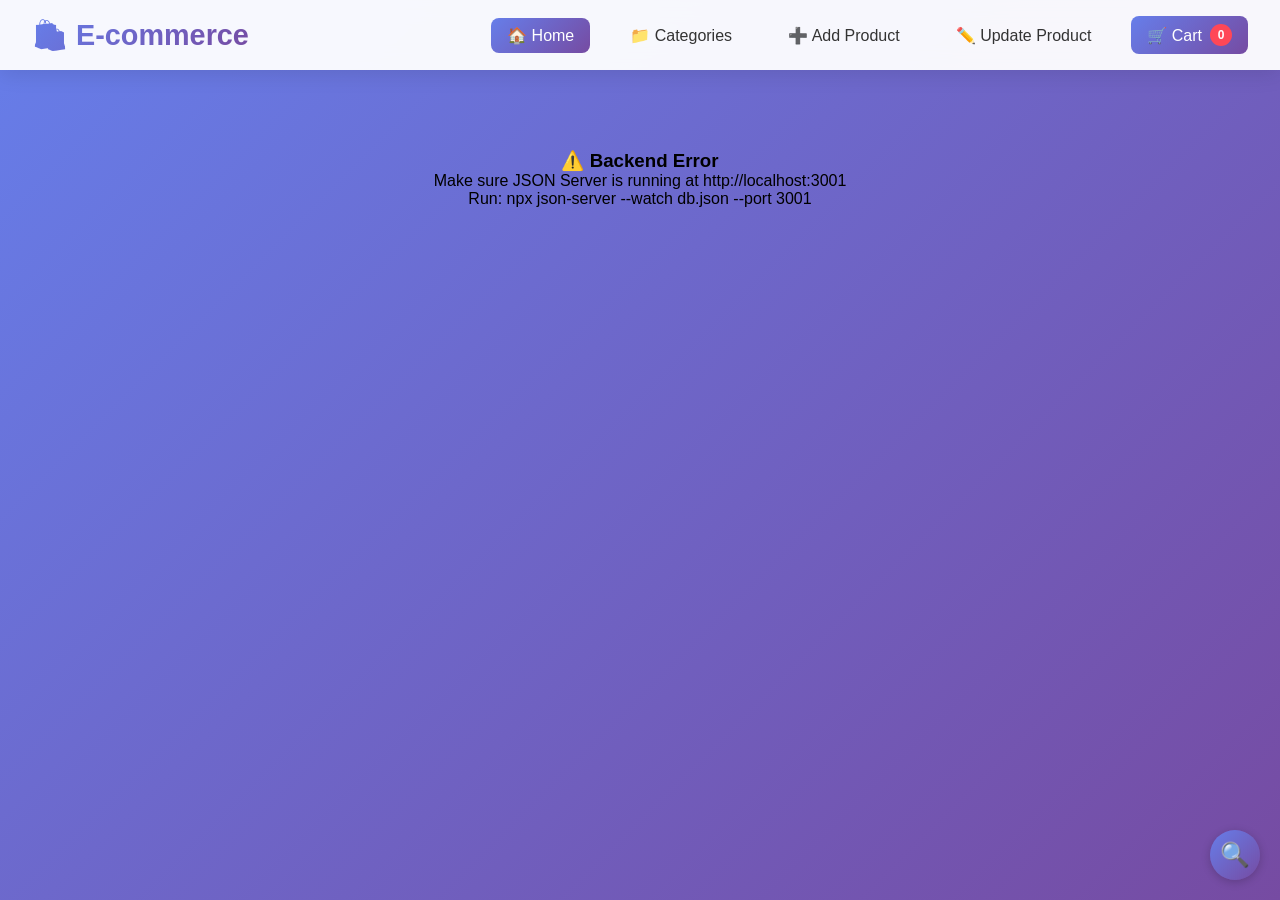
<file: index.html>
<!DOCTYPE html>
<html lang="en">
<head>
    <meta charset="UTF-8">
    <meta name="viewport" content="width=device-width, initial-scale=1.0, user-scalable=yes">
    <title>Home - ZeptoStore</title>
    <link rel="stylesheet" href="style.css">
    <style>
        /* Pagination Styles - Numbered Pagination */
        .pagination {
            display: flex;
            justify-content: center;
            margin: 2rem 0 3rem 0;
            flex-wrap: wrap;
        }

        .pagination-controls {
            display: flex;
            gap: 0.5rem;
            align-items: center;
            flex-wrap: wrap;
            justify-content: center;
        }

        .page-btn, .page-number {
            min-width: 40px;
            height: 40px;
            padding: 0 0.8rem;
            background: white;
            color: #667eea;
            border: 1px solid #ddd;
            border-radius: 8px;
            cursor: pointer;
            font-size: 0.9rem;
            font-weight: 500;
            transition: all 0.3s ease;
            display: inline-flex;
            align-items: center;
            justify-content: center;
        }

        .page-number {
            background: white;
            color: #333;
        }

        .page-number.active {
            background: linear-gradient(135deg, #667eea, #764ba2);
            color: white;
            border-color: transparent;
        }

        .page-btn:hover:not(:disabled), .page-number:hover:not(.active) {
            background: #f0f0f0;
            border-color: #667eea;
            transform: translateY(-2px);
        }

        .page-btn:disabled {
            opacity: 0.5;
            cursor: not-allowed;
        }

        .page-dots {
            padding: 0 0.5rem;
            color: #666;
        }

        .loading {
            text-align: center;
            padding: 3rem;
            font-size: 1.2rem;
            color: #667eea;
        }

        /* Sidebar Filter Styles */
        .filter-sidebar {
            position: fixed;
            left: -300px;
            top: 0;
            width: 280px;
            height: 100vh;
            background: white;
            box-shadow: 2px 0 10px rgba(0,0,0,0.1);
            transition: left 0.3s ease;
            z-index: 1000;
            padding: 1rem;
            overflow-y: auto;
        }

        .filter-sidebar.open {
            left: 0;
        }

        .filter-header {
            display: flex;
            justify-content: space-between;
            align-items: center;
            padding-bottom: 1rem;
            border-bottom: 1px solid #ddd;
            margin-bottom: 1rem;
        }

        .filter-header h3 {
            margin: 0;
            color: #333;
        }

        .close-filter {
            background: none;
            border: none;
            font-size: 1.5rem;
            cursor: pointer;
            color: #666;
        }

        .filter-group {
            margin-bottom: 1.5rem;
        }

        .filter-group label {
            display: block;
            font-weight: 600;
            margin-bottom: 0.5rem;
            color: #333;
        }

        .filter-group input, .filter-group select {
            width: 100%;
            padding: 0.6rem;
            border: 1px solid #ddd;
            border-radius: 8px;
            font-size: 0.9rem;
        }

        .filter-buttons {
            display: flex;
            gap: 0.5rem;
            margin-top: 1rem;
        }

        .filter-buttons button {
            flex: 1;
            padding: 0.6rem;
            border: none;
            border-radius: 8px;
            cursor: pointer;
            font-weight: 600;
        }

        .apply-filter-btn {
            background: linear-gradient(135deg, #667eea, #764ba2);
            color: white;
        }

        .reset-filter-btn {
            background: #f0f0f0;
            color: #333;
        }

        .filter-icon {
            position: fixed;
            bottom: 20px;
            right: 20px;
            background: linear-gradient(135deg, #667eea, #764ba2);
            color: white;
            width: 50px;
            height: 50px;
            border-radius: 50%;
            display: flex;
            align-items: center;
            justify-content: center;
            cursor: pointer;
            box-shadow: 0 2px 10px rgba(0,0,0,0.2);
            z-index: 999;
            font-size: 1.5rem;
        }

        @media (max-width: 768px) {
            .pagination-controls {
                gap: 0.3rem;
            }
            
            .page-btn, .page-number {
                min-width: 32px;
                height: 32px;
                padding: 0 0.5rem;
                font-size: 0.8rem;
            }
        }

        @media (max-width: 480px) {
            .page-btn, .page-number {
                min-width: 28px;
                height: 28px;
                padding: 0 0.4rem;
                font-size: 0.7rem;
            }
        }
    </style>
</head>
<body>
    <nav class="navbar">
        <div class="logo">🛍️ E-commerce</div>
        <div class="nav-links">
            <a href="index.html" class="nav-link active">🏠 Home</a>
            <a href="category.html" class="nav-link">📁 Categories</a>
            <a href="addProduct.html" class="nav-link">➕ Add Product</a>
            <a href="updateProduct.html" class="nav-link">✏️ Update Product</a>
            <div class="cart-icon" onclick="toggleCart()">
                🛒 Cart <span class="cart-count" id="cartCount">0</span>
            </div>
        </div>
    </nav>

    <div class="container">
        <div id="productsContainer" class="products-grid"></div>
        
        <!-- Numbered Pagination Bottom -->
        <div id="pagination" class="pagination"></div>
    </div>

    <!-- Filter Sidebar -->
    <div id="filterSidebar" class="filter-sidebar">
        <div class="filter-header">
            <h3>🔍 Filter Products</h3>
            <button class="close-filter" onclick="toggleFilterSidebar()">✕</button>
        </div>
        
        <div class="filter-group">
            <label>💰 Min Price</label>
            <input type="number" id="minPrice" placeholder="Min Price" step="1000">
        </div>
        
        <div class="filter-group">
            <label>💰 Max Price</label>
            <input type="number" id="maxPrice" placeholder="Max Price" step="1000">
        </div>
        
        <div class="filter-group">
            <label>⭐ Min Rating</label>
            <select id="minRating">
                <option value="">Any Rating</option>
                <option value="4">4★ & above</option>
                <option value="3">3★ & above</option>
                <option value="2">2★ & above</option>
            </select>
        </div>
        
        <div class="filter-group">
            <label>📊 Sort By</label>
            <select id="sortBy">
                <option value="createdAt">Latest First</option>
                <option value="price-asc">Price: Low to High</option>
                <option value="price-desc">Price: High to Low</option>
                <option value="rating">Top Rated</option>
            </select>
        </div>
        
        <div class="filter-buttons">
            <button class="apply-filter-btn" onclick="applyFilters()">Apply</button>
            <button class="reset-filter-btn" onclick="resetFilters()">Reset</button>
        </div>
    </div>

    <!-- Filter Icon Button -->
    <div class="filter-icon" onclick="toggleFilterSidebar()">
        🔍
    </div>

    <!-- Cart Drawer -->
    <div id="cartOverlay" class="cart-overlay">
        <div class="cart-drawer">
            <div class="cart-header">
                <h3>🛒 Your Cart</h3>
                <button onclick="toggleCart()" style="background: none; border: none; color: white; font-size: 1.5rem; cursor: pointer;">✕</button>
            </div>
            <div id="cartItemsList" class="cart-items"></div>
            <div class="cart-footer">
                <div style="font-size: 1.2rem; font-weight: bold;">Total: ₹<span id="cartTotal">0</span></div>
                <button class="checkout-btn" onclick="proceedToCheckout()">💳 Proceed to Checkout</button>
            </div>
        </div>
    </div>

    <script src="script.js"></script>
    <script>
        // ==================== PAGINATION VARIABLES ====================
        let currentPage = 1;
        let totalPages = 1;
        let totalProducts = 0;
        let perPage = 12;
        
        // ==================== FILTERS VARIABLES ====================
        let filters = {
            minPrice: '',
            maxPrice: '',
            minRating: '',
            sortBy: 'createdAt'
        };

        // ==================== URL HELPERS ====================
        function updateURL() {
            let hash = `page=${currentPage}`;
            if (filters.minPrice) hash += `&minPrice=${filters.minPrice}`;
            if (filters.maxPrice) hash += `&maxPrice=${filters.maxPrice}`;
            if (filters.minRating) hash += `&minRating=${filters.minRating}`;
            if (filters.sortBy && filters.sortBy !== 'createdAt') hash += `&sortBy=${filters.sortBy}`;
            window.location.hash = hash;
        }

        function getFiltersFromURL() {
            const hash = window.location.hash.substring(1);
            const params = new URLSearchParams(hash);
            
            const page = parseInt(params.get('page'));
            if (!isNaN(page) && page > 0) {
                currentPage = page;
            }
            
            filters.minPrice = params.get('minPrice') || '';
            filters.maxPrice = params.get('maxPrice') || '';
            filters.minRating = params.get('minRating') || '';
            filters.sortBy = params.get('sortBy') || 'createdAt';
            
            document.getElementById('minPrice').value = filters.minPrice;
            document.getElementById('maxPrice').value = filters.maxPrice;
            document.getElementById('minRating').value = filters.minRating;
            document.getElementById('sortBy').value = filters.sortBy;
        }

        // ==================== FILTER SIDEBAR FUNCTIONS ====================
        function toggleFilterSidebar() {
            const sidebar = document.getElementById('filterSidebar');
            sidebar.classList.toggle('open');
        }

        // ==================== PRODUCTS LOADING ====================
        async function loadProducts() {
            try {
                const container = document.getElementById('productsContainer');
                if (container) {
                    container.innerHTML = '<div class="loading">Loading products... ⏳</div>';
                }
                
                let url = `${API}/products?page=${currentPage}&limit=${perPage}`;
                
                if (filters.minPrice) url += `&minPrice=${filters.minPrice}`;
                if (filters.maxPrice) url += `&maxPrice=${filters.maxPrice}`;
                if (filters.minRating) url += `&rating=${filters.minRating}`;
                
                let sortField = 'createdAt';
                let sortDir = 'DESC';
                
                if (filters.sortBy === 'price-asc') {
                    sortField = 'price';
                    sortDir = 'ASC';
                } else if (filters.sortBy === 'price-desc') {
                    sortField = 'price';
                    sortDir = 'DESC';
                } else if (filters.sortBy === 'rating') {
                    sortField = 'rating';
                    sortDir = 'DESC';
                }
                
                url += `&sortBy=${sortField}&sortOrder=${sortDir}`;
                
                const response = await fetch(url);
                const data = await response.json();
                
                totalProducts = data.total || 0;
                totalPages = Math.ceil(totalProducts / perPage);
                
                renderProducts(data.data || []);
                renderPagination();
                
            } catch (error) {
                console.error('Error loading products:', error);
                const container = document.getElementById('productsContainer');
                if (container) {
                    container.innerHTML = `
                        <div style="grid-column: 1/-1; text-align: center; padding: 3rem;">
                            <h3>⚠️ Backend Error</h3>
                            <p>Make sure JSON Server is running at ${API}</p>
                            <p>Run: npx json-server --watch db.json --port 3001</p>
                        </div>
                    `;
                }
            }
        }

        function renderProducts(products) {
            const container = document.getElementById('productsContainer');
            if (!container) return;
            
            if (!products.length) {
                container.innerHTML = '<div style="grid-column: 1/-1; text-align: center; padding: 3rem;">No products found 🔍</div>';
                return;
            }

            container.innerHTML = products.map(product => `
                <div class="product-card">
                    <div class="product-icon">${getCategoryIcon(product.category)}</div>
                    <div class="product-info">
                        <div class="product-category">${escapeHtml(product.category || 'Uncategorized')}</div>
                        <div class="product-title">${escapeHtml(product.title)}</div>
                        <div class="product-price">₹${(product.price || 0).toLocaleString('en-IN')}</div>
                        <div class="product-rating">${renderStars(product.rating)}</div>
                        <div style="font-size: 0.8rem; color: #666;">${escapeHtml(product.brand || 'No brand')}</div>
                    </div>
                    <div class="product-actions">
                        <button class="add-to-cart" onclick='addToCart(${JSON.stringify(product).replace(/'/g, "&#39;")})'>🛒 Add to Cart</button>
                        <button class="delete-product" onclick="deleteProduct(${product.id})">🗑️ Delete</button>
                    </div>
                </div>
            `).join('');
        }

        // ==================== NUMBERED PAGINATION WITH < and > ====================
        function renderPagination() {
            const container = document.getElementById('pagination');
            if (!container) return;
            
            if (totalPages <= 1) {
                container.innerHTML = '';
                return;
            }
            
            let paginationHTML = '<div class="pagination-controls">';
            
            // Previous Button (<)
            paginationHTML += `
                <button class="page-btn" onclick="prevPage()" ${currentPage === 1 ? 'disabled' : ''}>
                    &lt;
                </button>
            `;
            
            // Page Numbers (1 2 3 4 5 ... 10)
            const maxVisible = 5;
            let startPage = Math.max(1, currentPage - Math.floor(maxVisible / 2));
            let endPage = Math.min(totalPages, startPage + maxVisible - 1);
            
            if (endPage - startPage + 1 < maxVisible) {
                startPage = Math.max(1, endPage - maxVisible + 1);
            }
            
            // First page + dots
            if (startPage > 1) {
                paginationHTML += `<button class="page-number" onclick="goToPage(1)">1</button>`;
                if (startPage > 2) {
                    paginationHTML += `<span class="page-dots">...</span>`;
                }
            }
            
            // Page numbers
            for (let i = startPage; i <= endPage; i++) {
                paginationHTML += `
                    <button class="page-number ${currentPage === i ? 'active' : ''}" 
                            onclick="goToPage(${i})">
                        ${i}
                    </button>
                `;
            }
            
            // Last page + dots
            if (endPage < totalPages) {
                if (endPage < totalPages - 1) {
                    paginationHTML += `<span class="page-dots">...</span>`;
                }
                paginationHTML += `<button class="page-number" onclick="goToPage(${totalPages})">${totalPages}</button>`;
            }
            
            // Next Button (>)
            paginationHTML += `
                <button class="page-btn" onclick="nextPage()" ${currentPage === totalPages ? 'disabled' : ''}>
                    &gt;
                </button>
            `;
            
            paginationHTML += `</div>`;
            paginationHTML += `<div class="page-info-text">Page ${currentPage} of ${totalPages} | ${totalProducts} products</div>`;
            
            container.innerHTML = paginationHTML;
        }
        
        function goToPage(page) {
            if (page !== currentPage && page >= 1 && page <= totalPages) {
                currentPage = page;
                updateURL();
                loadProducts();
                window.scrollTo({ top: 0, behavior: 'smooth' });
            }
        }
        
        function prevPage() {
            if (currentPage > 1) {
                currentPage--;
                updateURL();
                loadProducts();
                window.scrollTo({ top: 0, behavior: 'smooth' });
            }
        }
        
        function nextPage() {
            if (currentPage < totalPages) {
                currentPage++;
                updateURL();
                loadProducts();
                window.scrollTo({ top: 0, behavior: 'smooth' });
            }
        }

        // ==================== FILTER FUNCTIONS ====================
        function applyFilters() {
            filters.minPrice = document.getElementById('minPrice').value;
            filters.maxPrice = document.getElementById('maxPrice').value;
            filters.minRating = document.getElementById('minRating').value;
            filters.sortBy = document.getElementById('sortBy').value;
            currentPage = 1;
            updateURL();
            loadProducts();
            toggleFilterSidebar();
        }

        function resetFilters() {
            document.getElementById('minPrice').value = '';
            document.getElementById('maxPrice').value = '';
            document.getElementById('minRating').value = '';
            document.getElementById('sortBy').value = 'createdAt';
            
            filters = {
                minPrice: '',
                maxPrice: '',
                minRating: '',
                sortBy: 'createdAt'
            };
            currentPage = 1;
            updateURL();
            loadProducts();
            toggleFilterSidebar();
        }

        // ==================== DELETE PRODUCT ====================
        async function deleteProduct(id) {
            if (!confirm('Are you sure you want to delete this product?')) return;
            try {
                const response = await fetch(`${API}/products/${id}`, { method: 'DELETE' });
                if (response.ok) {
                    showToast('Product deleted successfully!');
                    loadProducts();
                } else {
                    showToast('Failed to delete product', 'error');
                }
            } catch (error) {
                showToast('Error deleting product', 'error');
            }
        }

        // ==================== WATCH URL CHANGES ====================
        window.addEventListener('hashchange', function() {
            getFiltersFromURL();
            loadProducts();
        });

        // ==================== INITIALIZE PAGE ====================
        getFiltersFromURL();
        loadProducts();
    </script>
</body>
</html>
</file>
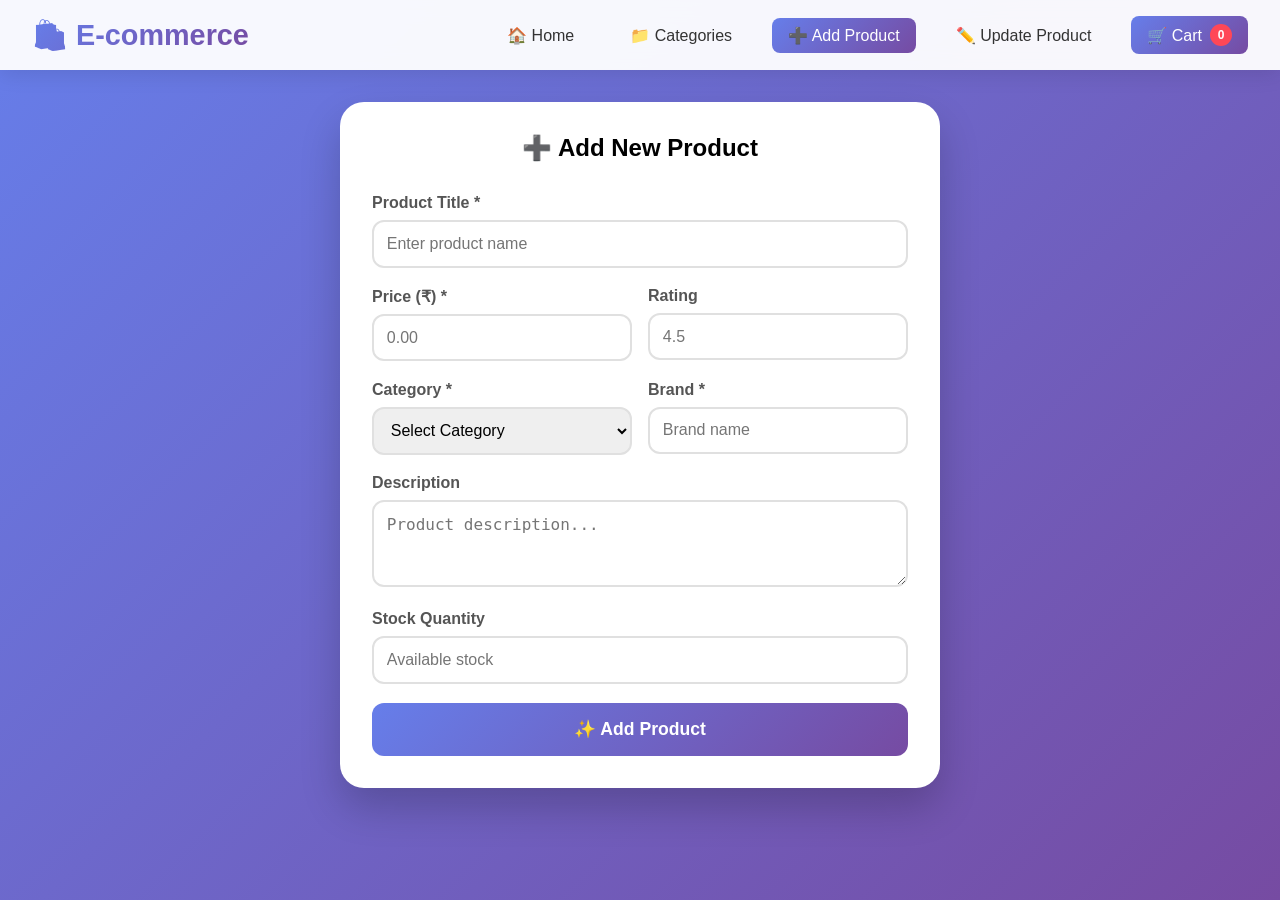
<file: addProduct.html>
<!DOCTYPE html>
<html lang="en">
<head>
    <meta charset="UTF-8">
    <meta name="viewport" content="width=device-width, initial-scale=1.0">
    <title>Add Product - ZeptoStore</title>
    <link rel="stylesheet" href="style.css">
</head>
<body>
    <nav class="navbar">
        <div class="logo">🛍️ E-commerce</div>
        <div class="nav-links">
            <a href="index.html" class="nav-link">🏠 Home</a>
            <a href="category.html" class="nav-link">📁 Categories</a>
            <a href="addProduct.html" class="nav-link active">➕ Add Product</a>
            <a href="updateProduct.html" class="nav-link">✏️ Update Product</a>
            <div class="cart-icon" onclick="toggleCart()">
                🛒 Cart <span class="cart-count" id="cartCount">0</span>
            </div>
        </div>
    </nav>

    <div class="container">
        <div class="form-container">
            <h2 style="text-align: center; margin-bottom: 2rem;">➕ Add New Product</h2>
            <form id="productForm">
                <div class="form-group">
                    <label>Product Title *</label>
                    <input type="text" id="title" required placeholder="Enter product name">
                </div>
                <div class="form-row">
                    <div class="form-group">
                        <label>Price (₹) *</label>
                        <input type="number" id="price" required placeholder="0.00">
                    </div>
                    <div class="form-group">
                        <label>Rating</label>
                        <input type="number" id="rating" step="0.1" min="0" max="5" placeholder="4.5">
                    </div>
                </div>
                <div class="form-row">
                    <div class="form-group">
                        <label>Category *</label>
                        <select id="category" required>
                            <option value="">Select Category</option>
                            <option value="Electronics">📱 Electronics</option>
                            <option value="Clothing">👕 Clothing</option>
                            <option value="Books">📚 Books</option>
                            <option value="Sports">⚽ Sports</option>
                            <option value="Home">🏠 Home</option>
                            <option value="Beauty">💄 Beauty</option>
                            <option value="Toys">🧸 Toys</option>
                        </select>
                    </div>
                    <div class="form-group">
                        <label>Brand *</label>
                        <input type="text" id="brand" required placeholder="Brand name">
                    </div>
                </div>
                <div class="form-group">
                    <label>Description</label>
                    <textarea id="description" rows="3" placeholder="Product description..."></textarea>
                </div>
                <div class="form-group">
                    <label>Stock Quantity</label>
                    <input type="number" id="stock" placeholder="Available stock">
                </div>
                <button type="button" class="submit-btn" onclick="addProduct()">✨ Add Product</button>
            </form>
        </div>
    </div>

    <!-- Cart Drawer -->
    <div id="cartOverlay" class="cart-overlay">
        <div class="cart-drawer">
            <div class="cart-header">
                <h3>🛒 Your Cart</h3>
                <button onclick="toggleCart()" style="background: none; border: none; color: white; font-size: 1.5rem; cursor: pointer;">✕</button>
            </div>
            <div id="cartItemsList" class="cart-items"></div>
            <div class="cart-footer">
                <div style="font-size: 1.2rem; font-weight: bold;">Total: ₹<span id="cartTotal">0</span></div>
                <button class="checkout-btn" onclick="proceedToCheckout()">💳 Proceed to Checkout</button>
            </div>
        </div>
    </div>

    <script src="script.js"></script>
    <script>
        async function addProduct() {
            const title = document.getElementById('title').value.trim();
            const price = document.getElementById('price').value;
            const category = document.getElementById('category').value;
            const brand = document.getElementById('brand').value.trim();
            const rating = document.getElementById('rating').value;
            const description = document.getElementById('description').value;
            const stock = document.getElementById('stock').value;

            if (!title || !price || !category || !brand) {
                showToast('Please fill all required fields!', 'error');
                return;
            }

            const product = {
                title,
                description: description || 'No description',
                price: parseFloat(price),
                category,
                brand,
                rating: parseFloat(rating) || 0,
                stock: parseInt(stock) || 0,
                createdAt: new Date().toISOString()
            };

            try {
                const response = await fetch(`${API}/products`, {
                    method: 'POST',
                    headers: { 'Content-Type': 'application/json' },
                    body: JSON.stringify(product)
                });

                if (response.ok) {
                    showToast('Product added successfully! 🎉');
                    document.getElementById('productForm').reset();
                    setTimeout(() => {
                        window.location.href = 'index.html';
                    }, 1500);
                } else {
                    showToast('Failed to add product', 'error');
                }
            } catch (error) {
                showToast('Error connecting to server', 'error');
            }
        }
    </script>
</body>
</html>
</file>
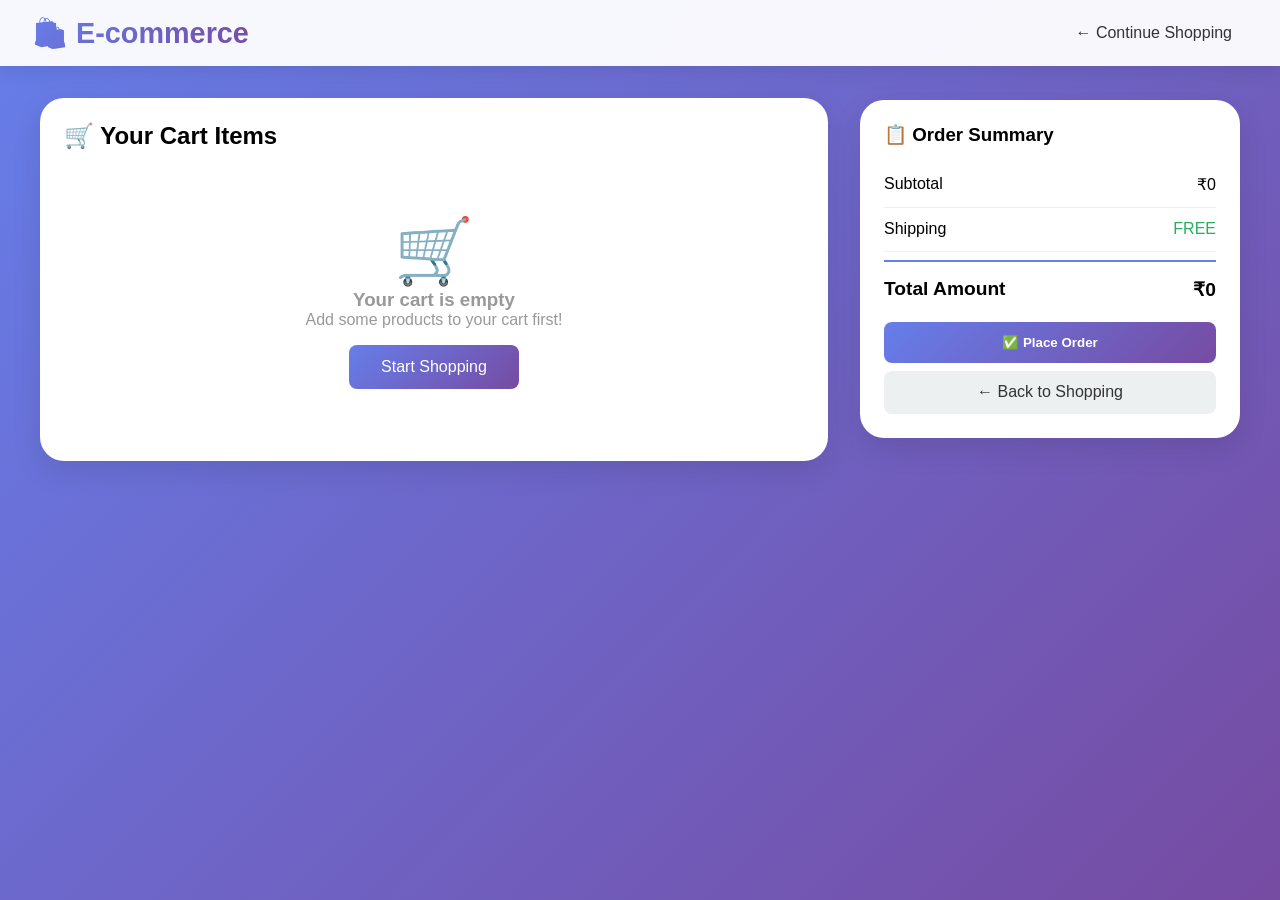
<file: addToCart.html>
<!DOCTYPE html>
<html lang="en">
<head>
    <meta charset="UTF-8">
    <meta name="viewport" content="width=device-width, initial-scale=1.0">
    <title>Checkout - ZeptoStore</title>
    <link rel="stylesheet" href="style.css">
</head>
<body>
    <nav class="navbar">
        <div class="logo">🛍️ E-commerce</div>
        <a href="index.html" class="nav-link">← Continue Shopping</a>
    </nav>

    <div class="container">
        <div class="checkout-container">
            <div class="cart-items-section">
                <h2 style="margin-bottom: 1rem;">🛒 Your Cart Items</h2>
                <div id="cartItems"></div>
            </div>

            <div class="summary-card">
                <h3 style="margin-bottom: 1rem;">📋 Order Summary</h3>
                <div class="summary-row">
                    <span>Subtotal</span>
                    <span>₹<span id="subtotal">0</span></span>
                </div>
                <div class="summary-row">
                    <span>Shipping</span>
                    <span style="color: #27ae60;">FREE</span>
                </div>
                <div class="summary-row total">
                    <span>Total Amount</span>
                    <span>₹<span id="totalAmount">0</span></span>
                </div>
                <button class="checkout-btn" onclick="placeOrder()">✅ Place Order</button>
                <a href="index.html" style="display: block; text-align: center; margin-top: 0.5rem; padding: 0.8rem; background: #ecf0f1; color: #333; text-decoration: none; border-radius: 8px;">← Back to Shopping</a>
            </div>
        </div>
    </div>

    <script>
        const API = "http://localhost:3001";
        
        function getCategoryIcon(category) {
            const icons = {
                'Electronics': '📱', 'Clothing': '👕', 'Books': '📚',
                'Sports': '⚽', 'Home': '🏠', 'Beauty': '💄', 'Toys': '🧸'
            };
            return icons[category] || '📦';
        }

        function escapeHtml(str) {
            if (!str) return '';
            return str.replace(/[&<>]/g, function(m) {
                if (m === '&') return '&amp;';
                if (m === '<') return '&lt;';
                if (m === '>') return '&gt;';
                return m;
            });
        }

        function showToast(message, type = 'success') {
            const toast = document.createElement('div');
            toast.className = 'toast';
            toast.textContent = message;
            document.body.appendChild(toast);
            setTimeout(() => toast.remove(), 2000);
        }

        let cart = JSON.parse(localStorage.getItem('cart') || '[]');

        function renderCart() {
            const container = document.getElementById('cartItems');
            if (cart.length === 0) {
                container.innerHTML = `
                    <div class="empty-cart">
                        <div style="font-size: 4rem;">🛒</div>
                        <h3>Your cart is empty</h3>
                        <p>Add some products to your cart first!</p>
                        <a href="index.html" style="display: inline-block; margin-top: 1rem; padding: 0.8rem 2rem; background: linear-gradient(135deg, #667eea, #764ba2); color: white; text-decoration: none; border-radius: 8px;">Start Shopping</a>
                    </div>
                `;
                document.getElementById('subtotal').textContent = '0';
                document.getElementById('totalAmount').textContent = '0';
                return;
            }

            let subtotal = 0;
            container.innerHTML = cart.map(item => {
                const itemTotal = item.price * item.quantity;
                subtotal += itemTotal;
                return `
                    <div style="display: flex; gap: 1rem; padding: 1rem 0; border-bottom: 1px solid #ecf0f1; align-items: center;">
                        <div style="width: 60px; height: 60px; background: linear-gradient(135deg, #f5f7fa, #c3cfe2); border-radius: 12px; display: flex; align-items: center; justify-content: center; font-size: 1.8rem;">${getCategoryIcon(item.category)}</div>
                        <div style="flex: 1;">
                            <div style="font-weight: 600;">${escapeHtml(item.title)}</div>
                            <div style="color: #27ae60;">₹${item.price}</div>
                            <div style="color: #666; font-size: 0.85rem;">Quantity: ${item.quantity}</div>
                        </div>
                        <div style="font-weight: bold;">₹${itemTotal}</div>
                    </div>
                `;
            }).join('');

            document.getElementById('subtotal').textContent = subtotal.toLocaleString('en-IN');
            document.getElementById('totalAmount').textContent = subtotal.toLocaleString('en-IN');
        }

        function placeOrder() {
            if (cart.length === 0) {
                showToast('Cart is empty!', 'error');
                return;
            }

            const total = cart.reduce((sum, item) => sum + (item.price * item.quantity), 0);
            
            if (confirm(`🛍️ Confirm Your Order\n\nTotal Amount: ₹${total.toLocaleString('en-IN')}\nItems: ${cart.length}\n\nClick OK to place your order.`)) {
                showToast('🎉 Order placed successfully! Thank you for shopping!');
                localStorage.removeItem('cart');
                setTimeout(() => {
                    window.location.href = 'index.html';
                }, 2000);
            }
        }

        renderCart();
    </script>
</body>
</html>
</file>
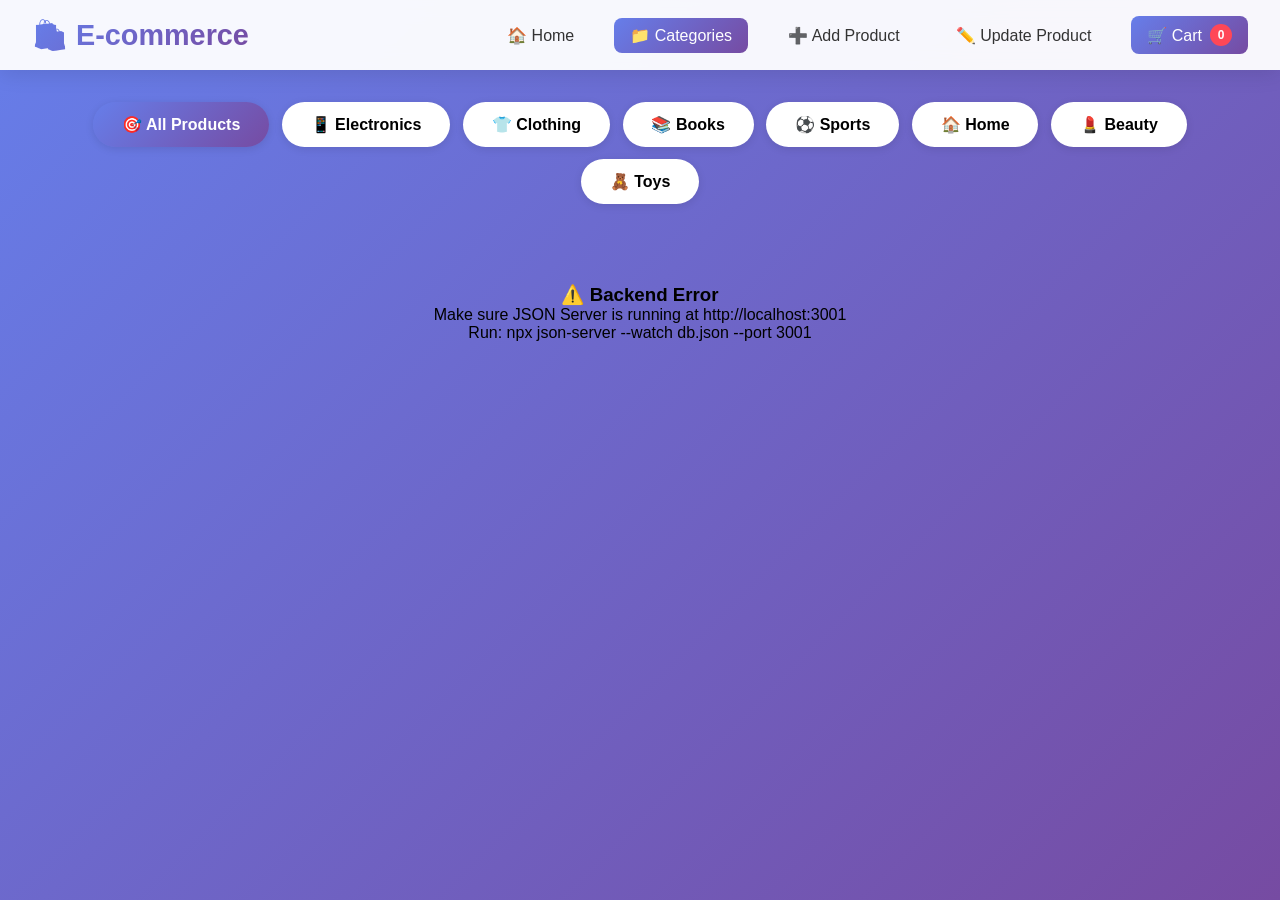
<file: category.html>
<!DOCTYPE html>
<html lang="en">
<head>
    <meta charset="UTF-8">
    <meta name="viewport" content="width=device-width, initial-scale=1.0, user-scalable=yes">
    <title>Categories - ZeptoStore</title>
    <link rel="stylesheet" href="style.css">
    <style>
        /* Pagination Styles - Numbered Pagination */
        .pagination {
            display: flex;
            justify-content: center;
            margin: 2rem 0 3rem 0;
            flex-wrap: wrap;
        }

        .pagination-controls {
            display: flex;
            gap: 0.5rem;
            align-items: center;
            flex-wrap: wrap;
            justify-content: center;
        }

        .page-btn, .page-number {
            min-width: 40px;
            height: 40px;
            padding: 0 0.8rem;
            background: white;
            color: #667eea;
            border: 1px solid #ddd;
            border-radius: 8px;
            cursor: pointer;
            font-size: 0.9rem;
            font-weight: 500;
            transition: all 0.3s ease;
            display: inline-flex;
            align-items: center;
            justify-content: center;
        }

        .page-number {
            background: white;
            color: #333;
        }

        .page-number.active {
            background: linear-gradient(135deg, #667eea, #764ba2);
            color: white;
            border-color: transparent;
        }

        .page-btn:hover:not(:disabled), .page-number:hover:not(.active) {
            background: #f0f0f0;
            border-color: #667eea;
            transform: translateY(-2px);
        }

        .page-btn:disabled {
            opacity: 0.5;
            cursor: not-allowed;
        }

        .page-dots {
            padding: 0 0.5rem;
            color: #666;
        }

        .loading {
            text-align: center;
            padding: 3rem;
            font-size: 1.2rem;
            color: #667eea;
        }

        @media (max-width: 768px) {
            .pagination-controls {
                gap: 0.3rem;
            }
            
            .page-btn, .page-number {
                min-width: 32px;
                height: 32px;
                padding: 0 0.5rem;
                font-size: 0.8rem;
            }
        }

        @media (max-width: 480px) {
            .page-btn, .page-number {
                min-width: 28px;
                height: 28px;
                padding: 0 0.4rem;
                font-size: 0.7rem;
            }
        }
    </style>
</head>
<body>
    <nav class="navbar">
        <div class="logo">🛍️ E-commerce</div>
        <div class="nav-links">
            <a href="index.html" class="nav-link">🏠 Home</a>
            <a href="category.html" class="nav-link active">📁 Categories</a>
            <a href="addProduct.html" class="nav-link">➕ Add Product</a>
            <a href="updateProduct.html" class="nav-link">✏️ Update Product</a>
            <div class="cart-icon" onclick="toggleCart()">
                🛒 Cart <span class="cart-count" id="cartCount">0</span>
            </div>
        </div>
    </nav>

    <div class="container">
        <div class="category-tabs" id="categoryTabs"></div>
        
        <div id="productsContainer" class="products-grid"></div>
        
        <!-- Numbered Pagination Bottom -->
        <div id="pagination" class="pagination"></div>
    </div>

    <!-- Cart Drawer -->
    <div id="cartOverlay" class="cart-overlay">
        <div class="cart-drawer">
            <div class="cart-header">
                <h3>🛒 Your Cart</h3>
                <button onclick="toggleCart()" style="background: none; border: none; color: white; font-size: 1.5rem; cursor: pointer;">✕</button>
            </div>
            <div id="cartItemsList" class="cart-items"></div>
            <div class="cart-footer">
                <div style="font-size: 1.2rem; font-weight: bold;">Total: ₹<span id="cartTotal">0</span></div>
                <button class="checkout-btn" onclick="proceedToCheckout()">💳 Proceed to Checkout</button>
            </div>
        </div>
    </div>

    <script src="script.js"></script>
    <script>
        // ==================== PAGINATION VARIABLES ====================
        let currentPage = 1;
        let totalPages = 1;
        let totalProducts = 0;
        let perPage = 12;
        let currentCategory = "all";

        // ==================== CATEGORIES DATA ====================
        const categories = [
            { id: "all", name: "All Products", icon: "🎯" },
            { id: "Electronics", name: "Electronics", icon: "📱" },
            { id: "Clothing", name: "Clothing", icon: "👕" },
            { id: "Books", name: "Books", icon: "📚" },
            { id: "Sports", name: "Sports", icon: "⚽" },
            { id: "Home", name: "Home", icon: "🏠" },
            { id: "Beauty", name: "Beauty", icon: "💄" },
            { id: "Toys", name: "Toys", icon: "🧸" }
        ];

        // ==================== URL HELPERS ====================
        function updateURL() {
            let hash = `page=${currentPage}`;
            if (currentCategory !== 'all') {
                hash += `&category=${currentCategory}`;
            }
            window.location.hash = hash;
        }

        function getPageFromURL() {
            const hash = window.location.hash.substring(1);
            const params = new URLSearchParams(hash);
            
            const page = parseInt(params.get('page'));
            const category = params.get('category');
            
            if (!isNaN(page) && page > 0) {
                currentPage = page;
            }
            
            if (category && category !== 'all') {
                currentCategory = category;
            }
        }

        // ==================== CATEGORY FUNCTIONS ====================
        function renderCategoryTabs() {
            const container = document.getElementById('categoryTabs');
            if (!container) return;
            
            container.innerHTML = categories.map(cat => `
                <button class="category-tab ${currentCategory === cat.id ? 'active' : ''}" onclick="selectCategory('${cat.id}')">
                    ${cat.icon} ${cat.name}
                </button>
            `).join('');
        }

        async function selectCategory(category) {
            currentCategory = category;
            currentPage = 1;
            renderCategoryTabs();
            updateURL();
            await loadCategoryProducts();
        }

        // ==================== PRODUCTS LOADING ====================
        async function loadCategoryProducts() {
            try {
                const container = document.getElementById('productsContainer');
                if (container) {
                    container.innerHTML = '<div class="loading">Loading products... ⏳</div>';
                }
                
                let url = `${API}/products?page=${currentPage}&limit=${perPage}`;
                if (currentCategory !== 'all') {
                    url += `&category=${currentCategory}`;
                }
                
                const response = await fetch(url);
                const data = await response.json();
                
                totalProducts = data.total || 0;
                totalPages = Math.ceil(totalProducts / perPage);
                
                renderProducts(data.data || []);
                renderPagination();
                
            } catch (error) {
                console.error('Error loading products:', error);
                const container = document.getElementById('productsContainer');
                if (container) {
                    container.innerHTML = `
                        <div style="grid-column: 1/-1; text-align: center; padding: 3rem;">
                            <h3>⚠️ Backend Error</h3>
                            <p>Make sure JSON Server is running at ${API}</p>
                            <p>Run: npx json-server --watch db.json --port 3001</p>
                        </div>
                    `;
                }
            }
        }

        function renderProducts(products) {
            const container = document.getElementById('productsContainer');
            if (!container) return;
            
            if (!products.length) {
                container.innerHTML = '<div style="grid-column: 1/-1; text-align: center; padding: 3rem;">No products in this category 🔍</div>';
                return;
            }

            container.innerHTML = products.map(product => `
                <div class="product-card">
                    <div class="product-icon">${getCategoryIcon(product.category)}</div>
                    <div class="product-info">
                        <div class="product-category">${escapeHtml(product.category || 'Uncategorized')}</div>
                        <div class="product-title">${escapeHtml(product.title)}</div>
                        <div class="product-price">₹${(product.price || 0).toLocaleString('en-IN')}</div>
                        <div class="product-rating">${renderStars(product.rating)}</div>
                        <div style="font-size: 0.8rem; color: #666;">${escapeHtml(product.brand || 'No brand')}</div>
                    </div>
                    <div class="product-actions">
                        <button class="add-to-cart" onclick='addToCart(${JSON.stringify(product).replace(/'/g, "&#39;")})'>🛒 Add to Cart</button>
                    </div>
                </div>
            `).join('');
        }

        // ==================== NUMBERED PAGINATION WITH < and > ====================
        function renderPagination() {
            const container = document.getElementById('pagination');
            if (!container) return;
            
            if (totalPages <= 1) {
                container.innerHTML = '';
                return;
            }
            
            let paginationHTML = '<div class="pagination-controls">';
            
            // Previous Button (<)
            paginationHTML += `
                <button class="page-btn" onclick="prevPage()" ${currentPage === 1 ? 'disabled' : ''}>
                    &lt;
                </button>
            `;
            
            // Page Numbers (1 2 3 4 5 ... 10)
            const maxVisible = 5;
            let startPage = Math.max(1, currentPage - Math.floor(maxVisible / 2));
            let endPage = Math.min(totalPages, startPage + maxVisible - 1);
            
            if (endPage - startPage + 1 < maxVisible) {
                startPage = Math.max(1, endPage - maxVisible + 1);
            }
            
            // First page + dots
            if (startPage > 1) {
                paginationHTML += `<button class="page-number" onclick="goToPage(1)">1</button>`;
                if (startPage > 2) {
                    paginationHTML += `<span class="page-dots">...</span>`;
                }
            }
            
            // Page numbers
            for (let i = startPage; i <= endPage; i++) {
                paginationHTML += `
                    <button class="page-number ${currentPage === i ? 'active' : ''}" 
                            onclick="goToPage(${i})">
                        ${i}
                    </button>
                `;
            }
            
            // Last page + dots
            if (endPage < totalPages) {
                if (endPage < totalPages - 1) {
                    paginationHTML += `<span class="page-dots">...</span>`;
                }
                paginationHTML += `<button class="page-number" onclick="goToPage(${totalPages})">${totalPages}</button>`;
            }
            
            // Next Button (>)
            paginationHTML += `
                <button class="page-btn" onclick="nextPage()" ${currentPage === totalPages ? 'disabled' : ''}>
                    &gt;
                </button>
            `;
            
            paginationHTML += `</div>`;
            paginationHTML += `<div class="page-info-text">Page ${currentPage} of ${totalPages} | ${totalProducts} products</div>`;
            
            container.innerHTML = paginationHTML;
        }
        
        function goToPage(page) {
            if (page !== currentPage && page >= 1 && page <= totalPages) {
                currentPage = page;
                updateURL();
                loadCategoryProducts();
                window.scrollTo({ top: 0, behavior: 'smooth' });
            }
        }
        
        function prevPage() {
            if (currentPage > 1) {
                currentPage--;
                updateURL();
                loadCategoryProducts();
                window.scrollTo({ top: 0, behavior: 'smooth' });
            }
        }
        
        function nextPage() {
            if (currentPage < totalPages) {
                currentPage++;
                updateURL();
                loadCategoryProducts();
                window.scrollTo({ top: 0, behavior: 'smooth' });
            }
        }

        // ==================== WATCH URL CHANGES ====================
        window.addEventListener('hashchange', function() {
            getPageFromURL();
            renderCategoryTabs();
            loadCategoryProducts();
        });

        // ==================== INITIALIZE PAGE ====================
        getPageFromURL();
        renderCategoryTabs();
        loadCategoryProducts();
    </script>
</body>
</html>
</file>
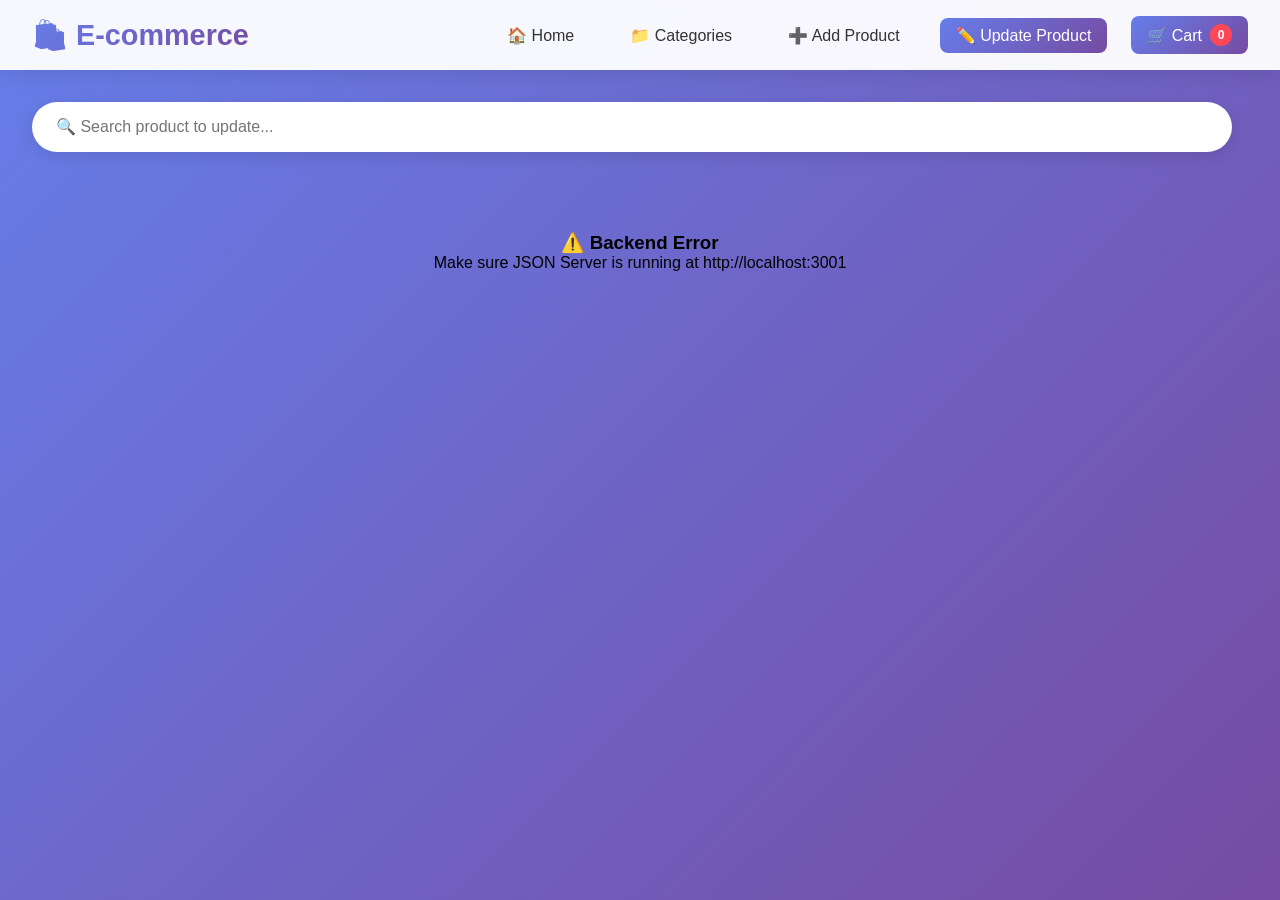
<file: updateProduct.html>
<!DOCTYPE html>
<html lang="en">
<head>
    <meta charset="UTF-8">
    <meta name="viewport" content="width=device-width, initial-scale=1.0">
    <title>Update Product - ZeptoStore</title>
    <link rel="stylesheet" href="style.css">
</head>
<body>
    <nav class="navbar">
        <div class="logo">🛍️ E-commerce</div>
        <div class="nav-links">
            <a href="index.html" class="nav-link">🏠 Home</a>
            <a href="category.html" class="nav-link">📁 Categories</a>
            <a href="addProduct.html" class="nav-link">➕ Add Product</a>
            <a href="updateProduct.html" class="nav-link active">✏️ Update Product</a>
            <div class="cart-icon" onclick="toggleCart()">
                🛒 Cart <span class="cart-count" id="cartCount">0</span>
            </div>
        </div>
    </nav>

    <div class="container">
        <div class="search-section" style="margin: 0 0 2rem 0; padding: 0;">
            <input type="text" id="searchInput" class="search-box" placeholder="🔍 Search product to update...">
        </div>
        <div id="productsContainer" class="products-grid"></div>
        <div id="pagination" class="pagination"></div>
    </div>

    <!-- Edit Modal -->
    <div id="editModal" class="modal">
        <div class="modal-content">
            <div class="modal-header">
                <h2>✏️ Edit Product</h2>
                <button class="close-btn" onclick="closeModal()">&times;</button>
            </div>
            <form id="editForm">
                <input type="hidden" id="editId">
                <div class="form-group">
                    <label>Product Title</label>
                    <input type="text" id="editTitle" required>
                </div>
                <div class="form-row">
                    <div class="form-group">
                        <label>Price (₹)</label>
                        <input type="number" id="editPrice" required>
                    </div>
                    <div class="form-group">
                        <label>Rating</label>
                        <input type="number" id="editRating" step="0.1" min="0" max="5">
                    </div>
                </div>
                <div class="form-row">
                    <div class="form-group">
                        <label>Category</label>
                        <select id="editCategory">
                            <option value="Electronics">📱 Electronics</option>
                            <option value="Clothing">👕 Clothing</option>
                            <option value="Books">📚 Books</option>
                            <option value="Sports">⚽ Sports</option>
                            <option value="Home">🏠 Home</option>
                            <option value="Beauty">💄 Beauty</option>
                            <option value="Toys">🧸 Toys</option>
                        </select>
                    </div>
                    <div class="form-group">
                        <label>Brand</label>
                        <input type="text" id="editBrand" required>
                    </div>
                </div>
                <div class="form-group">
                    <label>Description</label>
                    <textarea id="editDescription" rows="3"></textarea>
                </div>
                <div class="form-group">
                    <label>Stock</label>
                    <input type="number" id="editStock">
                </div>
                <button type="button" class="submit-btn" onclick="updateProduct()">💾 Update Product</button>
            </form>
        </div>
    </div>

    <!-- Cart Drawer -->
    <div id="cartOverlay" class="cart-overlay">
        <div class="cart-drawer">
            <div class="cart-header">
                <h3>🛒 Your Cart</h3>
                <button onclick="toggleCart()" style="background: none; border: none; color: white; font-size: 1.5rem; cursor: pointer;">✕</button>
            </div>
            <div id="cartItemsList" class="cart-items"></div>
            <div class="cart-footer">
                <div style="font-size: 1.2rem; font-weight: bold;">Total: ₹<span id="cartTotal">0</span></div>
                <button class="checkout-btn" onclick="proceedToCheckout()">💳 Proceed to Checkout</button>
            </div>
        </div>
    </div>

    <script src="script.js"></script>
    <script>
        let currentPage = 1;
        let totalPages = 1;
        let totalProducts = 0;
        let searchTerm = '';
        let perPage = 12;

        async function loadProducts() {
            try {
                let url = `${API}/products?page=${currentPage}&limit=${perPage}`;
                if (searchTerm) {
                    url += `&search=${encodeURIComponent(searchTerm)}`;
                }
                const response = await fetch(url);
                const data = await response.json();
                totalProducts = data.total || 0;
                totalPages = Math.ceil(totalProducts / perPage);
                renderProducts(data.data || []);
                renderPagination();
            } catch (error) {
                document.getElementById('productsContainer').innerHTML = `
                    <div style="grid-column: 1/-1; text-align: center; padding: 3rem;">
                        <h3>⚠️ Backend Error</h3>
                        <p>Make sure JSON Server is running at ${API}</p>
                    </div>
                `;
            }
        }

        function renderProducts(products) {
            const container = document.getElementById('productsContainer');
            if (!products.length) {
                container.innerHTML = '<div style="grid-column: 1/-1; text-align: center; padding: 3rem;">No products found</div>';
                return;
            }

            container.innerHTML = products.map(product => `
                <div class="product-card">
                    <div class="product-icon">${getCategoryIcon(product.category)}</div>
                    <div class="product-info">
                        <div class="product-category">${escapeHtml(product.category || 'Uncategorized')}</div>
                        <div class="product-title">${escapeHtml(product.title)}</div>
                        <div class="product-price">₹${(product.price || 0).toLocaleString('en-IN')}</div>
                        <div class="product-rating">${renderStars(product.rating)}</div>
                        <div style="font-size: 0.8rem; color: #666;">${escapeHtml(product.brand || 'No brand')}</div>
                    </div>
                    <div class="product-actions">
                        <button class="add-to-cart" onclick='openEditModal(${JSON.stringify(product).replace(/'/g, "&#39;")})'>✏️ Edit Product</button>
                    </div>
                </div>
            `).join('');
        }

        function renderPagination() {
            const container = document.getElementById('pagination');
            if (totalPages <= 1) {
                container.innerHTML = '';
                return;
            }

            container.innerHTML = `
                <button onclick="prevPage()" ${currentPage === 1 ? 'disabled' : ''}>← Previous</button>
                <span class="page-info">Page ${currentPage} of ${totalPages}</span>
                <button onclick="nextPage()" ${currentPage === totalPages ? 'disabled' : ''}>Next →</button>
            `;
        }

        function prevPage() {
            if (currentPage > 1) {
                currentPage--;
                loadProducts();
                window.scrollTo({ top: 0, behavior: 'smooth' });
            }
        }

        function nextPage() {
            if (currentPage < totalPages) {
                currentPage++;
                loadProducts();
                window.scrollTo({ top: 0, behavior: 'smooth' });
            }
        }

        // SOLUTION 3: Updated openEditModal with better error handling
        function openEditModal(product) {
            if (!product || !product.id) {
                showToast('Invalid product data', 'error');
                return;
            }
            
            document.getElementById('editId').value = product.id;
            document.getElementById('editTitle').value = product.title || '';
            document.getElementById('editPrice').value = product.price || 0;
            document.getElementById('editRating').value = product.rating || '';
            document.getElementById('editCategory').value = product.category || 'Electronics';
            document.getElementById('editBrand').value = product.brand || '';
            document.getElementById('editDescription').value = product.description || '';
            document.getElementById('editStock').value = product.stock || 0;
            document.getElementById('editModal').classList.add('open');
        }

        function closeModal() {
            document.getElementById('editModal').classList.remove('open');
        }

        // SOLUTION 1 & 2: Updated updateProduct with better error handling and product existence check
        async function updateProduct() {
            const id = document.getElementById('editId').value;
            const updatedProduct = {
                title: document.getElementById('editTitle').value,
                price: parseFloat(document.getElementById('editPrice').value),
                rating: parseFloat(document.getElementById('editRating').value) || 0,
                category: document.getElementById('editCategory').value,
                brand: document.getElementById('editBrand').value,
                description: document.getElementById('editDescription').value,
                stock: parseInt(document.getElementById('editStock').value) || 0,
                updatedAt: new Date().toISOString()
            };

            if (!updatedProduct.title || !updatedProduct.price || !updatedProduct.brand) {
                showToast('Please fill all required fields!', 'error');
                return;
            }

            try {
                console.log(`Updating product ${id} with:`, updatedProduct);
                console.log(`API endpoint: ${API}/products/${id}`);

                // If product exists, update it using PATCH (not PUT)
                const response = await fetch(`${API}/products/${id}`, {
                    method: 'PATCH',
                    headers: { 
                        'Content-Type': 'application/json',
                        'Accept': 'application/json'
                    },
                    body: JSON.stringify(updatedProduct)
                });

                console.log(`Response status: ${response.status}`);

                if (response.ok) {
                    showToast('Product updated successfully! ✅');
                    closeModal();
                    loadProducts(); // Refresh the list
                } else if (response.status === 404) {
                    showToast('Product not found! It may have been deleted.', 'error');
                    closeModal();
                    loadProducts();
                } else {
                    const error = await response.json().catch(() => ({ message: 'Unknown error' }));
                    showToast(error.message || `Failed to update product (${response.status})`, 'error');
                    console.error('Update failed:', error);
                }
            } catch (error) {
                console.error('Update error:', error);
                showToast('Error: ' + error.message + '. Make sure backend is running at ' + API, 'error');
            }
        }

        document.getElementById('searchInput').addEventListener('input', (e) => {
            searchTerm = e.target.value;
            currentPage = 1;
            loadProducts();
        });

        // Close modal when clicking outside
        window.onclick = function(event) {
            const modal = document.getElementById('editModal');
            if (event.target === modal) {
                closeModal();
            }
        }

        loadProducts();
    </script>
</body>
</html>
</file>
<file: style.css>
* {
    margin: 0;
    padding: 0;
    box-sizing: border-box;
}

body {
    font-family: 'Segoe UI', Tahoma, Geneva, Verdana, sans-serif;
    background: linear-gradient(135deg, #667eea 0%, #764ba2 100%);
    min-height: 100vh;
}

/* Navbar Styles */
.navbar {
    background: rgba(255, 255, 255, 0.95);
    backdrop-filter: blur(10px);
    padding: 1rem 2rem;
    display: flex;
    justify-content: space-between;
    align-items: center;
    box-shadow: 0 4px 20px rgba(0,0,0,0.1);
    position: sticky;
    top: 0;
    z-index: 100;
}

.logo {
    font-size: 1.8rem;
    font-weight: bold;
    background: linear-gradient(135deg, #667eea, #764ba2);
    -webkit-background-clip: text;
    background-clip: text;
    color: transparent;
}

.nav-links {
    display: flex;
    gap: 1.5rem;
    align-items: center;
    flex-wrap: wrap;
}

.nav-link {
    text-decoration: none;
    color: #333;
    font-weight: 500;
    padding: 0.5rem 1rem;
    border-radius: 8px;
    transition: all 0.3s;
}

.nav-link:hover, .nav-link.active {
    background: linear-gradient(135deg, #667eea, #764ba2);
    color: white;
}

.cart-icon {
    position: relative;
    cursor: pointer;
    background: linear-gradient(135deg, #667eea, #764ba2);
    padding: 0.5rem 1rem;
    border-radius: 8px;
    color: white;
    display: flex;
    align-items: center;
    gap: 0.5rem;
}

.cart-count {
    background: #ff4757;
    border-radius: 50%;
    width: 22px;
    height: 22px;
    display: inline-flex;
    align-items: center;
    justify-content: center;
    font-size: 0.75rem;
    font-weight: bold;
}

/* Container */
.container {
    max-width: 1400px;
    margin: 2rem auto;
    padding: 0 2rem;
}

/* Search Section */
.search-section {
    max-width: 1200px;
    margin: 2rem auto;
    padding: 0 2rem;
}

.search-box {
    width: 100%;
    padding: 1rem 1.5rem;
    border: none;
    border-radius: 50px;
    font-size: 1rem;
    box-shadow: 0 4px 15px rgba(0,0,0,0.1);
    outline: none;
}

/* Layout */
.main-layout {
    max-width: 1400px;
    margin: 0 auto;
    padding: 0 2rem;
    display: grid;
    grid-template-columns: 280px 1fr;
    gap: 2rem;
}

/* Sidebar */
.sidebar {
    background: white;
    border-radius: 16px;
    padding: 1.5rem;
    height: fit-content;
    position: sticky;
    top: 100px;
    box-shadow: 0 4px 15px rgba(0,0,0,0.1);
}

.filter-group {
    margin-bottom: 1.5rem;
}

.filter-group h3 {
    margin-bottom: 0.8rem;
    color: #333;
    font-size: 1rem;
}

.filter-input, .filter-select {
    width: 100%;
    padding: 0.6rem;
    border: 1px solid #ddd;
    border-radius: 8px;
    margin-bottom: 0.5rem;
}

.price-range {
    display: flex;
    gap: 0.5rem;
}

.apply-btn, .reset-btn {
    width: 100%;
    padding: 0.7rem;
    border: none;
    border-radius: 8px;
    font-weight: bold;
    cursor: pointer;
    margin-top: 0.5rem;
    transition: transform 0.2s;
}

.apply-btn {
    background: linear-gradient(135deg, #667eea, #764ba2);
    color: white;
}

.reset-btn {
    background: #ecf0f1;
    color: #333;
}

.apply-btn:hover, .reset-btn:hover {
    transform: translateY(-2px);
}

/* Products Grid */
.products-grid {
    display: grid;
    grid-template-columns: repeat(auto-fill, minmax(280px, 1fr));
    gap: 1.5rem;
}

.product-card {
    background: white;
    border-radius: 16px;
    overflow: hidden;
    transition: all 0.3s;
    box-shadow: 0 4px 10px rgba(0,0,0,0.1);
    cursor: pointer;
}

.product-card:hover {
    transform: translateY(-5px);
    box-shadow: 0 8px 25px rgba(0,0,0,0.15);
}

.product-icon {
    height: 180px;
    background: linear-gradient(135deg, #f5f7fa, #c3cfe2);
    display: flex;
    align-items: center;
    justify-content: center;
    font-size: 4rem;
}

.product-info {
    padding: 1rem;
}

.product-category {
    font-size: 0.75rem;
    color: #667eea;
    font-weight: bold;
    text-transform: uppercase;
}

.product-title {
    font-size: 1.1rem;
    font-weight: 600;
    margin: 0.5rem 0;
    color: #333;
}

.product-price {
    font-size: 1.3rem;
    font-weight: bold;
    color: #27ae60;
    margin: 0.5rem 0;
}

.product-rating {
    color: #f39c12;
    margin-bottom: 0.5rem;
}

.product-actions {
    display: flex;
    gap: 0.5rem;
    padding: 1rem;
    border-top: 1px solid #ecf0f1;
}

.add-to-cart {
    flex: 2;
    background: linear-gradient(135deg, #667eea, #764ba2);
    color: white;
    border: none;
    padding: 0.6rem;
    border-radius: 8px;
    cursor: pointer;
    font-weight: bold;
}

.delete-product {
    flex: 1;
    background: #ff4757;
    color: white;
    border: none;
    padding: 0.6rem;
    border-radius: 8px;
    cursor: pointer;
}

/* Pagination - Prev/Next style */
.pagination {
    display: flex;
    justify-content: center;
    align-items: center;
    gap: 1rem;
    margin-top: 2rem;
    padding-bottom: 2rem;
}

.pagination button {
    padding: 0.6rem 1.2rem;
    border: none;
    background: white;
    border-radius: 8px;
    cursor: pointer;
    font-weight: bold;
    transition: all 0.3s;
}

.pagination button:hover:not(:disabled) {
    background: linear-gradient(135deg, #667eea, #764ba2);
    color: white;
    transform: translateY(-2px);
}

.pagination button:disabled {
    opacity: 0.5;
    cursor: not-allowed;
}

.page-info {
    font-size: 0.9rem;
    color: white;
    font-weight: bold;
}

/* Category Tabs */
.category-tabs {
    display: flex;
    flex-wrap: wrap;
    gap: 0.8rem;
    margin-bottom: 2rem;
    justify-content: center;
}

.category-tab {
    padding: 0.8rem 1.8rem;
    background: white;
    border: none;
    border-radius: 50px;
    font-size: 1rem;
    font-weight: 600;
    cursor: pointer;
    transition: all 0.3s;
    box-shadow: 0 2px 8px rgba(0,0,0,0.1);
}

.category-tab:hover {
    transform: translateY(-2px);
    box-shadow: 0 4px 15px rgba(0,0,0,0.15);
}

.category-tab.active {
    background: linear-gradient(135deg, #667eea, #764ba2);
    color: white;
}

/* Category Stats */
.category-stats {
    background: white;
    border-radius: 16px;
    padding: 1.5rem;
    margin-bottom: 2rem;
    display: grid;
    grid-template-columns: repeat(auto-fit, minmax(180px, 1fr));
    gap: 1rem;
    box-shadow: 0 4px 15px rgba(0,0,0,0.1);
}

.stat-card {
    text-align: center;
    padding: 1rem;
    background: linear-gradient(135deg, #f5f7fa, #c3cfe2);
    border-radius: 12px;
}

.stat-label {
    font-size: 0.8rem;
    color: #666;
    text-transform: uppercase;
}

.stat-value {
    font-size: 1.5rem;
    font-weight: bold;
    color: #667eea;
    margin-top: 0.3rem;
}

/* Form Styles */
.form-container {
    max-width: 600px;
    margin: 0 auto;
    background: white;
    border-radius: 24px;
    padding: 2rem;
    box-shadow: 0 20px 40px rgba(0,0,0,0.2);
}

.form-group {
    margin-bottom: 1.2rem;
}

label {
    display: block;
    margin-bottom: 0.5rem;
    font-weight: 600;
    color: #555;
}

input, select, textarea {
    width: 100%;
    padding: 0.8rem;
    border: 2px solid #e0e0e0;
    border-radius: 12px;
    font-size: 1rem;
    transition: all 0.3s;
}

input:focus, select:focus, textarea:focus {
    outline: none;
    border-color: #667eea;
    box-shadow: 0 0 0 3px rgba(102, 126, 234, 0.1);
}

.form-row {
    display: grid;
    grid-template-columns: 1fr 1fr;
    gap: 1rem;
}

.submit-btn {
    width: 100%;
    padding: 1rem;
    background: linear-gradient(135deg, #667eea, #764ba2);
    color: white;
    border: none;
    border-radius: 12px;
    font-size: 1.1rem;
    font-weight: bold;
    cursor: pointer;
    transition: transform 0.2s;
}

.submit-btn:hover {
    transform: translateY(-2px);
}

/* Cart Drawer */
.cart-overlay {
    position: fixed;
    top: 0;
    right: 0;
    bottom: 0;
    left: 0;
    background: rgba(0,0,0,0.5);
    z-index: 1000;
    display: none;
    justify-content: flex-end;
}

.cart-overlay.open {
    display: flex;
}

.cart-drawer {
    width: 400px;
    background: white;
    height: 100%;
    display: flex;
    flex-direction: column;
    animation: slideIn 0.3s ease;
}

@keyframes slideIn {
    from { transform: translateX(100%); }
    to { transform: translateX(0); }
}

.cart-header {
    padding: 1rem;
    background: linear-gradient(135deg, #667eea, #764ba2);
    color: white;
    display: flex;
    justify-content: space-between;
    align-items: center;
}

.cart-items {
    flex: 1;
    overflow-y: auto;
    padding: 1rem;
}

.cart-item {
    display: flex;
    gap: 1rem;
    padding: 0.8rem;
    border-bottom: 1px solid #ecf0f1;
    align-items: center;
}

.cart-item-info {
    flex: 1;
}

.cart-item-title {
    font-weight: 600;
}

.cart-item-price {
    color: #27ae60;
}

.cart-item-qty {
    display: flex;
    align-items: center;
    gap: 0.5rem;
}

.qty-btn {
    width: 25px;
    height: 25px;
    border: 1px solid #ddd;
    background: white;
    border-radius: 4px;
    cursor: pointer;
}

.cart-footer {
    padding: 1rem;
    border-top: 1px solid #ecf0f1;
}

.checkout-btn {
    width: 100%;
    padding: 0.8rem;
    background: linear-gradient(135deg, #667eea, #764ba2);
    color: white;
    border: none;
    border-radius: 8px;
    cursor: pointer;
    font-weight: bold;
    margin-top: 0.5rem;
}

/* Checkout Page Styles */
.checkout-container {
    max-width: 1200px;
    margin: 0 auto;
    display: grid;
    grid-template-columns: 1fr 380px;
    gap: 2rem;
}

.cart-items-section {
    background: white;
    border-radius: 24px;
    padding: 1.5rem;
    box-shadow: 0 10px 30px rgba(0,0,0,0.1);
}

.summary-card {
    background: white;
    border-radius: 24px;
    padding: 1.5rem;
    height: fit-content;
    position: sticky;
    top: 100px;
    box-shadow: 0 10px 30px rgba(0,0,0,0.1);
}

.summary-row {
    display: flex;
    justify-content: space-between;
    padding: 0.8rem 0;
    border-bottom: 1px solid #ecf0f1;
}

.summary-row.total {
    border-top: 2px solid #667eea;
    border-bottom: none;
    padding-top: 1rem;
    margin-top: 0.5rem;
    font-size: 1.2rem;
    font-weight: bold;
}

.empty-cart {
    text-align: center;
    padding: 3rem;
    color: #999;
}

/* Modal */
.modal {
    display: none;
    position: fixed;
    top: 0;
    left: 0;
    right: 0;
    bottom: 0;
    background: rgba(0,0,0,0.5);
    z-index: 1000;
    align-items: center;
    justify-content: center;
}

.modal.open {
    display: flex;
}

.modal-content {
    background: white;
    border-radius: 24px;
    padding: 2rem;
    max-width: 500px;
    width: 90%;
    max-height: 90vh;
    overflow-y: auto;
}

.modal-header {
    display: flex;
    justify-content: space-between;
    align-items: center;
    margin-bottom: 1.5rem;
}

.close-btn {
    background: none;
    border: none;
    font-size: 1.5rem;
    cursor: pointer;
    color: #999;
}

/* Toast */
.toast {
    position: fixed;
    bottom: 20px;
    right: 20px;
    background: #27ae60;
    color: white;
    padding: 0.8rem 1.5rem;
    border-radius: 8px;
    z-index: 1100;
    animation: fadeInOut 2s ease;
}

@keyframes fadeInOut {
    0% { opacity: 0; transform: translateX(100%); }
    10% { opacity: 1; transform: translateX(0); }
    90% { opacity: 1; transform: translateX(0); }
    100% { opacity: 0; transform: translateX(100%); }
}

/* Responsive */
@media (max-width: 768px) {
    .main-layout, .checkout-container {
        grid-template-columns: 1fr;
    }
    .sidebar {
        position: static;
    }
    .cart-drawer {
        width: 100%;
    }
    .nav-links {
        gap: 0.5rem;
    }
    .nav-link {
        padding: 0.3rem 0.6rem;
        font-size: 0.8rem;
    }
    .form-row {
        grid-template-columns: 1fr;
    }
}
</file>
